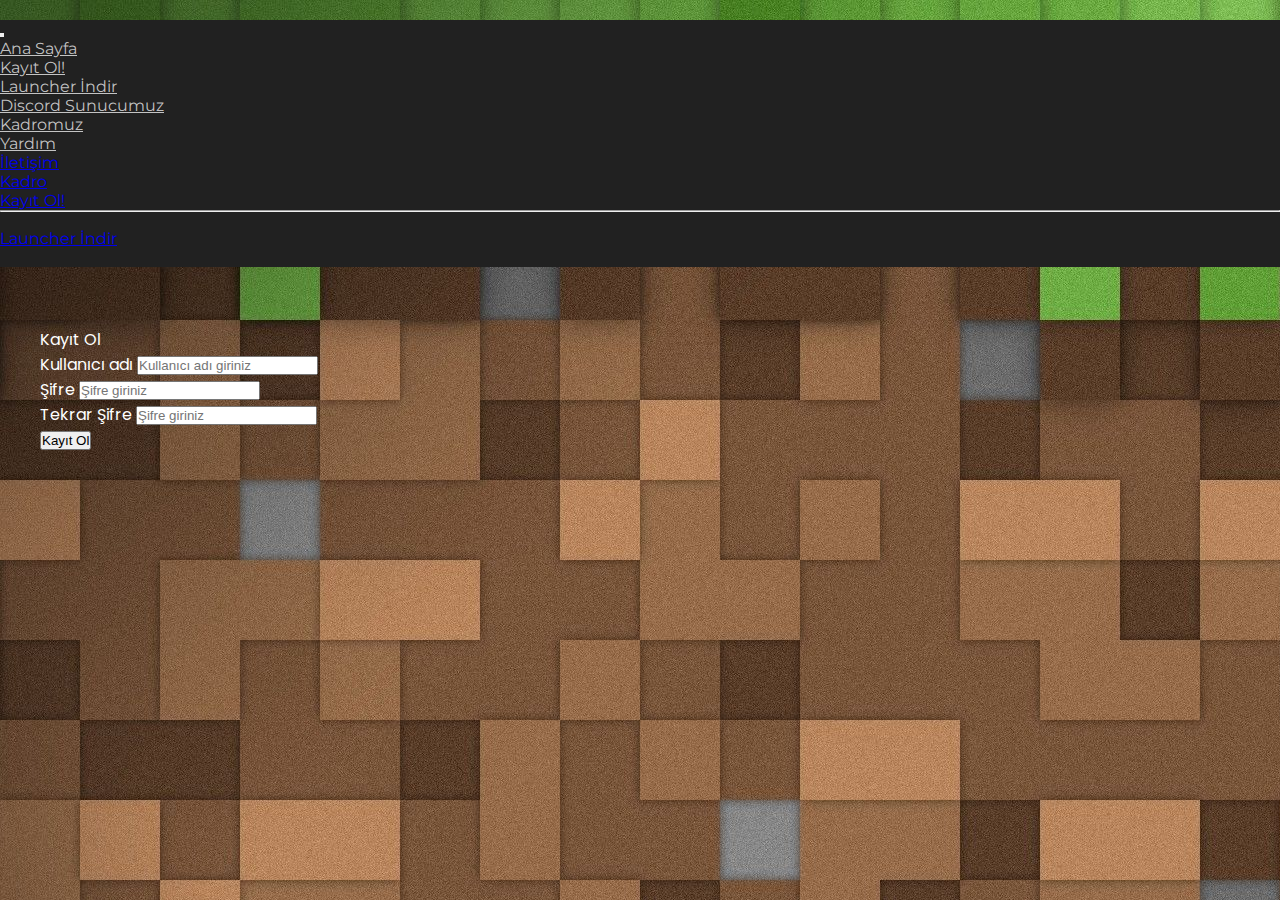
<file: login.html>
<!doctype html>
<html lang="tr">
  <head>
    <meta charset="utf-8">
    <meta name="viewport" content="width=device-width, initial-scale=1">
    <title>BluePepperStudio</title>
    <link rel="preconnect" href="https://fonts.googleapis.com">
    <link rel="icon" href="mca.png" type="image/x-icon" />
<link rel="preconnect" href="https://fonts.gstatic.com" crossorigin>
<link href="https://fonts.googleapis.com/css2?family=Montserrat&family=Roboto&display=swap" rel="stylesheet">
    <link rel="stylesheet" href="style.css">
    <link href="https://cdn.jsdelivr.net/npm/bootstrap@5.1.3/dist/css/bootstrap.min.css" rel="stylesheet" integrity="sha384-1BmE4kWBq78iYhFldvKuhfTAU6auU8tT94WrHftjDbrCEXSU1oBoqyl2QvZ6jIW3" crossorigin="anonymous">
  </head>
  <body>
    

    <div class="kapsa"></div>
  

      
    <div class="container">
        <h1></h1>
    </div>
      <script src="https://cdn.jsdelivr.net/npm/bootstrap@5.1.3/dist/js/bootstrap.bundle.min.js" integrity="sha384-ka7Sk0Gln4gmtz2MlQnikT1wXgYsOg+OMhuP+IlRH9sENBO0LRn5q+8nbTov4+1p" crossorigin="anonymous"></script>
      <nav class="navbar navbar-expand-lg menu">
        <div class="container-fluid">
          <button class="navbar-toggler" type="button" data-bs-toggle="collapse" data-bs-target="#navbarSupportedContent" aria-controls="navbarSupportedContent" aria-expanded="false" aria-label="Toggle navigation">
            <span class="navbar-toggler-icon"></span>
          </button>
          <div class="collapse navbar-collapse" id="navbarSupportedContent">
            <ul class="navbar-nav mx-auto mb-2 mb-lg-0 p-0">
              <li class="nav-item">
                <a class="nav-link active" aria-current="page" href="index.html" >Ana Sayfa</a>
              </li>
              <li class="nav-item">
                <a class="nav-link active" aria-current="page" href="login.html" >Kayıt Ol!</a>
              </li>
              <li class="nav-item">
                <a class="nav-link" href="https://drive.google.com/file/d/1_5FGORmw1tWxZbmELRqp9oXTpp4gu05r/view?usp=sharing" target="_blank">Launcher İndir</a>
              </li>
              <li class="nav-item">
                <a class="nav-link" href="https://discord.gg/zBzgnbgYjH" target="_blank">Discord Sunucumuz</a>
              </li>
              <li class="nav-item">
                <a class="nav-link" href="team.html">Kadromuz</a>
              </li>
              <li class="nav-item dropdown">
                <a class="nav-link dropdown-toggle" href="#" id="navbarDropdown" role="button" data-bs-toggle="dropdown" aria-expanded="false">
                  Yardım
                </a>
                <ul class="dropdown-menu" aria-labelledby="navbarDropdown">
                  <li><a class="dropdown-item" href="https://discord.gg/zBzgnbgYjH" target="_blank">İletişim</a></li>
                  <li><a class="dropdown-item" href="team.html">Kadro</a></li>
                  <li><a class="dropdown-item" href="login.html">Kayıt Ol!</a></li>
                  <li><hr class="dropdown-divider"></li>
                  <li><a class="dropdown-item" href="https://drive.google.com/file/d/1_5FGORmw1tWxZbmELRqp9oXTpp4gu05r/view?usp=sharing" target="_blank">Launcher İndir</a></li>
                </ul>
              </li>
              <li class="nav-item">
                <a class="nav-link disabled"></a>
              </li>
            </ul>
          </div>
        </div>
      </nav>
     
      <section>
        <div class="container w-25 mx-auto mt-5">
            <form class="loginForm">
                <div class="w-100 mb-2 bg-secondary text-white rounded-2 p-2 text-center">
                    <span>Kayıt Ol</span>
                </div>
                <div class="w-100 mb-2">
                    <label class="form-label" id="name" >Kullanıcı adı</label>
                    <input type="text" class="form-control border border-info" placeholder="Kullanıcı adı giriniz" required>
                </div>
                <div class="w-100 mb-3" id="pass2">
                    <label class="form-label" >Şifre</label>
                    <input type="password" class="form-control border border-info" placeholder="Şifre giriniz" required>
                </div>
                <div class="w-100 mb-3" id="pass1">
                    <label class="form-label" >Tekrar Şifre</label>
                    <input type="password" class="form-control border border-info" placeholder="Şifre giriniz" required>
                </div>
                <div class="w-25 logins" id="sign">
                <button class="btn btn-danger">Kayıt Ol</button>
            </div>
            </form>

        </div>
      </section>
      
      
    
    <script src="https://cdn.jsdelivr.net/npm/@popperjs/core@2.11.5/dist/umd/popper.min.js" integrity="sha384-Xe+8cL9oJa6tN/veChSP7q+mnSPaj5Bcu9mPX5F5xIGE0DVittaqT5lorf0EI7Vk" crossorigin="anonymous"></script>
<script src="https://cdn.jsdelivr.net/npm/bootstrap@5.2.0-beta1/dist/js/bootstrap.min.js" integrity="sha384-kjU+l4N0Yf4ZOJErLsIcvOU2qSb74wXpOhqTvwVx3OElZRweTnQ6d31fXEoRD1Jy" crossorigin="anonymous"></script>
    
    <script src="https://cdn.jsdelivr.net/npm/bootstrap@5.2.0-beta1/dist/js/bootstrap.bundle.min.js" integrity="sha384-pprn3073KE6tl6bjs2QrFaJGz5/SUsLqktiwsUTF55Jfv3qYSDhgCecCxMW52nD2" crossorigin="anonymous"></script>
  </body>
</html>
</file>
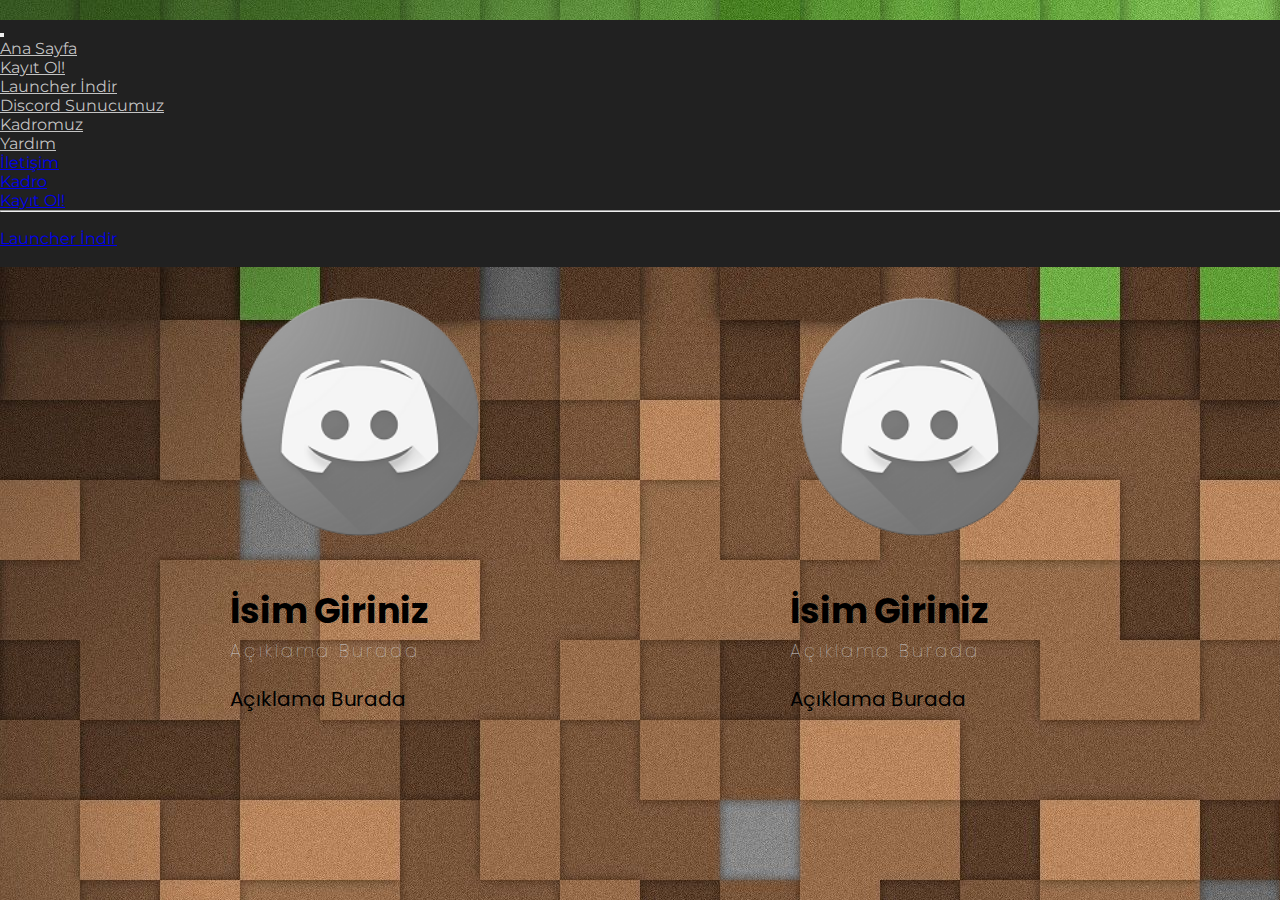
<file: team.html>
<!doctype html>
<html lang="tr">
  <head>
    <meta charset="utf-8">
    <meta name="viewport" content="width=device-width, initial-scale=1">
    <title>BluePepperStudio</title>
    <link rel="preconnect" href="https://fonts.googleapis.com">
    <link rel="icon" href="mca.png" type="image/x-icon" />
<link rel="preconnect" href="https://fonts.gstatic.com" crossorigin>
<link href="https://fonts.googleapis.com/css2?family=Montserrat&family=Roboto&display=swap" rel="stylesheet">
    <link rel="stylesheet" href="style.css">
    <link href="https://cdn.jsdelivr.net/npm/bootstrap@5.1.3/dist/css/bootstrap.min.css" rel="stylesheet" integrity="sha384-1BmE4kWBq78iYhFldvKuhfTAU6auU8tT94WrHftjDbrCEXSU1oBoqyl2QvZ6jIW3" crossorigin="anonymous">

<body>
  
  <div class="container">
    <h1></h1>
</div>
  <script src="https://cdn.jsdelivr.net/npm/bootstrap@5.1.3/dist/js/bootstrap.bundle.min.js" integrity="sha384-ka7Sk0Gln4gmtz2MlQnikT1wXgYsOg+OMhuP+IlRH9sENBO0LRn5q+8nbTov4+1p" crossorigin="anonymous"></script>
  <nav class="navbar navbar-expand-lg menu">
    <div class="container-fluid">
      <button class="navbar-toggler" type="button" data-bs-toggle="collapse" data-bs-target="#navbarSupportedContent" aria-controls="navbarSupportedContent" aria-expanded="false" aria-label="Toggle navigation">
        <span class="navbar-toggler-icon"></span>
      </button>
      <div class="collapse navbar-collapse" id="navbarSupportedContent">
        <ul class="navbar-nav mx-auto mb-2 mb-lg-0 p-0">
          <li class="nav-item">
            <a class="nav-link active" aria-current="page" href="index.html" >Ana Sayfa</a>
          </li>
          <li class="nav-item">
            <a class="nav-link active" aria-current="page" href="login.html" >Kayıt Ol!</a>
          </li>
          <li class="nav-item">
            <a class="nav-link" href="https://drive.google.com/file/d/1_5FGORmw1tWxZbmELRqp9oXTpp4gu05r/view?usp=sharing" target="_blank">Launcher İndir</a>
          </li>
          <li class="nav-item">
            <a class="nav-link" href="https://discord.gg/zBzgnbgYjH" target="_blank">Discord Sunucumuz</a>
          </li>
          <li class="nav-item">
            <a class="nav-link" href="team.html">Kadromuz</a>
          </li>
          <li class="nav-item dropdown">
            <a class="nav-link dropdown-toggle" href="#" id="navbarDropdown" role="button" data-bs-toggle="dropdown" aria-expanded="false">
              Yardım
            </a>
            <ul class="dropdown-menu" aria-labelledby="navbarDropdown">
              <li><a class="dropdown-item" href="https://discord.gg/zBzgnbgYjH" target="_blank">İletişim</a></li>
              <li><a class="dropdown-item" href="team.html">Kadro</a></li>
              <li><a class="dropdown-item" href="login.html">Kayıt Ol!</a></li>
              <li><hr class="dropdown-divider"></li>
              <li><a class="dropdown-item" href="https://drive.google.com/file/d/1_5FGORmw1tWxZbmELRqp9oXTpp4gu05r/view?usp=sharing" target="_blank">Launcher İndir</a></li>
            </ul>
          </li>
          <li class="nav-item">
            <a class="nav-link disabled"></a>
          </li>
        </ul>
      </div>
    </div>
  </nav>

    <div class="profiles">
      <div class="profile">
        <img src="dcprof.png"  class="profile-img">

        <h3 class="user-name">İsim Giriniz</h3>
        <h5>Açıklama Burada</h5>
        <p>Açıklama Burada</p>
      </div>
      <div class="profile">
        </a><img src="dcprof.png"  class="profile-img">

        <h3 class="user-name">İsim Giriniz</h3>
        <h5>Açıklama Burada</h5>
        <p>Açıklama Burada</p>
      </div>

      </div>
    </div>
  </div>
</body>
</file>
<file: style.css>
@import url("https://fonts.googleapis.com/css2?family=Montserrat&family=Oswald:wght@500&family=Roboto&display=swap");
@import url("https://fonts.googleapis.com/css?family=Poppins&display=swap");
* {
  padding: 0;
  margin: 0;
}

body{
  font-family: "Poppins", sans-serif;
  background-repeat: no-repeat;
  background-image: url("mcd.jpg");
}


.container {
  margin: 20px 40px;
  color: white;
}

.heading {
  font-size: 60px;
  color: white;
}

.heading span {
  font-style: italic;
  font-size: 30px;
}

.profiles {
  display: flex;
  justify-content: space-around;
  margin: 20px 80px;
}

.profile {
  flex-basis: 260px;
}

.profile .profile-img {
  height: 260px;
  width: 260px;
  border-radius: 50%;
  filter: grayscale(100%);
  cursor: pointer;
  transition: 400ms;
}

.profile:hover .profile-img {
  filter: grayscale(0);
}

.user-name {
  margin-top: 30px;
  font-size: 35px;
}

.profile h5 {
  font-size: 18px;
  font-weight: 100;
  letter-spacing: 3px;
  color: #ccc;
}

.profile p {
  font-size: 20px;
  margin-top: 20px;
  text-align: justify;
}

@media only screen and (max-width: 1150px) {
  .profiles {
    flex-direction: column;
  }

  .profile {
    display: flex;
    flex-direction: column;
    align-items: center;
  }


}

@media only screen and (max-width: 900px) {
  .heading {
    font-size: 40px;
    color: white;
    text-align: center;
  }

  .heading span {
    font-size: 15px;
  }

  .profiles {
    margin: 20px 0;
  }

  .profile p {
    margin: 20px 10px 80px 10px;
  }
}


.menu {
  font-family: 'Montserrat', sans-serif;
  background-color: #212121;
  
}

.menu .nav-link{
  color: #dddd;
}

#divtext {
  margin: auto;
  width: 50%;
  text-align: center;
  margin-top: 15%;
  font-size: 400%;
  font-family: 'Oswald', sans-serif;
  color: #dddd;

}

.navbar-toggler-icon{

background-image: url(icon.png);

}

#logintext {
  margin: auto;
  width: 50%;
  text-align: center;
  margin-top: 10%;
  font-size: 400%;
  font-family: 'Oswald', sans-serif;
  color: #dddd;
} 

.logins {

  margin: auto;
}


.loginForm {
  position: relative;
  top: 40px;
}


#pass1 {
  font-family: "Poppins", sans-serif;
}

#pass2 {
  font-family: "Poppins", sans-serif;
}

#name {
  font-family: "Poppins", sans-serif;
}

#sign {
  font-family: "Poppins", sans-serif;
}
</file>
